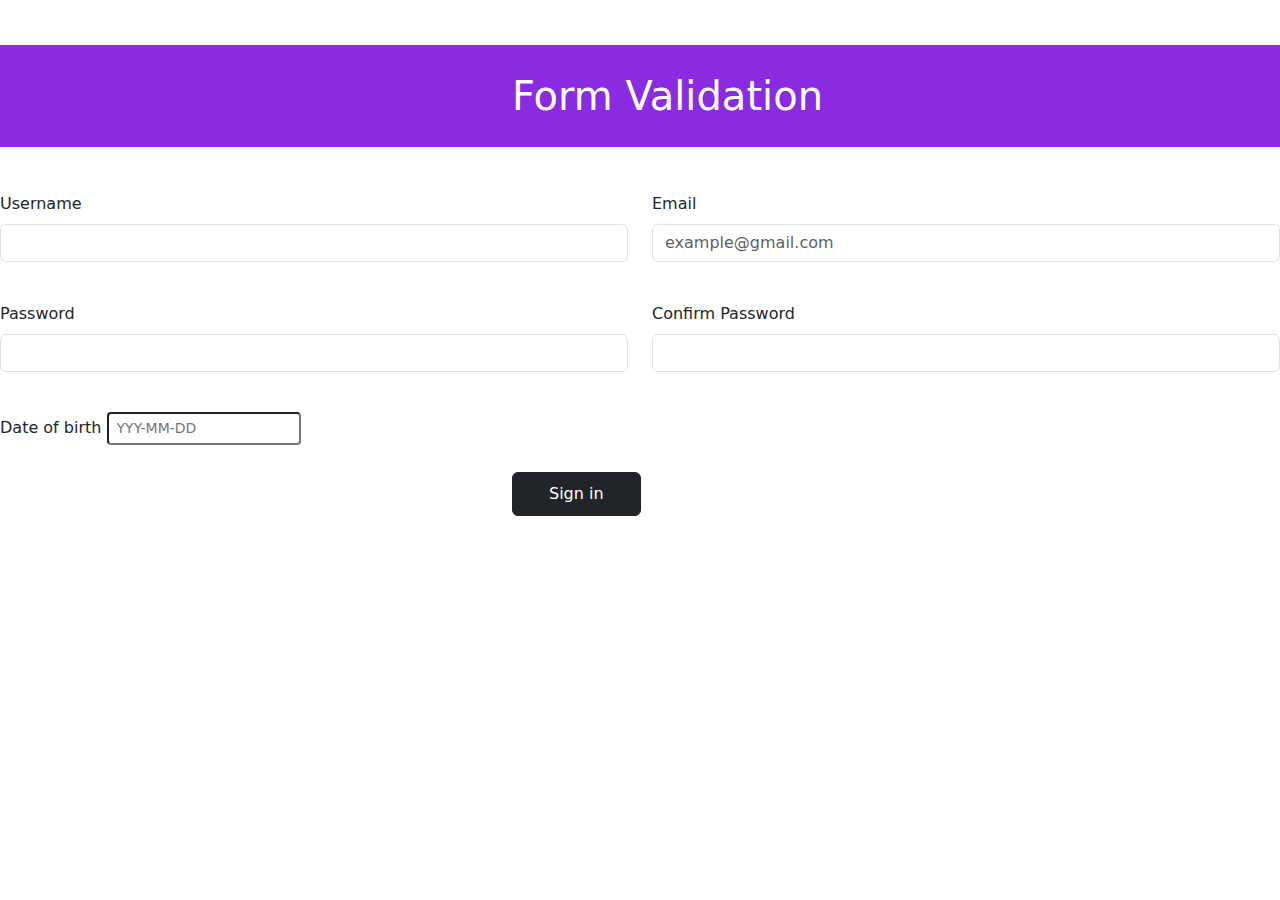
<file: Week6/index.html>
<!DOCTYPE html>
<html lang="en">
<head>
    <meta charset="UTF-8">
    <meta name="viewport" content="width= device-width, initial-scale=1.0">
    <link rel="stylesheet" href="https://cdnjs.cloudflare.com/ajax/libs/font-awesome/6.4.2/css/all.min.css" integrity="sha512-z3gLpd7yknf1YoNbCzqRKc4qyor8gaKU1qmn+CShxbuBusANI9QpRohGBreCFkKxLhei6S9CQXFEbbKuqLg0DA==" crossorigin="anonymous" referrerpolicy="no-referrer" />
    <link rel="stylesheet" href="https://cdn.jsdelivr.net/npm/bootstrap@5.3.1/dist/css/bootstrap.min.css">
    <link rel="stylesheet" href="style.css">
    <title>Form validation</title>
</head>
<body>
    
    <h1 style="margin:5vh 0vh 5vh 0vh; color:#fff;padding:3vh; padding-left:40%;width:100%;background: blueviolet;">Form Validation</h1>

    <form class="row g-4">
        <div class="col-md-6">
            <label for="inputUsername" class="form-label">Username</label>
            <input type="text" class="form-control" id="inputUsername" required>
            <p class="after"></p>
          </div>
        <div class="col-md-6">
          <label for="inputEmail4" class="form-label">Email</label>
          <input type="email" class="form-control col-4" id="inputEmail4" placeholder="example@gmail.com" required>
          <p class="after"></p>
        </div>
        <div class="col-md-6">
            <label for="inputPassword4" class="form-label">Password</label>
            <input type="password" class="form-control" id="inputPassword4" required>
            <p class="after"></p>
          </div>
        <div class="col-md-6">
          <label for="inputPasswordConfirm" class="form-label">Confirm Password</label>
          <input type="password" class="form-control" id="inputPasswordConfirm">
          <p class="after"></p>
        </div>
        <div class="col-12">
          <label for="inputDate" class="form-label">Date of birth</label>
          <input type="text" class="form-control-sm" id="inputDate" placeholder="YYY-MM-DD" required>
          <p class="after" id = 'dob-after'></p>
        </div>
      
        <div class="col-12">
          <button type="submit" class="btn btn-dark " id = "submitBtn" style = "padding:1vh 4vh 1vh 4vh; margin-left:40%">Sign in</button>
        </div>
      </form>

      
    <script src="https://cdn.jsdelivr.net/npm/@popperjs/core@2.11.8/dist/umd/popper.min.js" integrity="sha384-I7E8VVD/ismYTF4hNIPjVp/Zjvgyol6VFvRkX/vR+Vc4jQkC+hVqc2pM8ODewa9r" crossorigin="anonymous"></script>
    <script src="https://cdn.jsdelivr.net/npm/bootstrap@5.3.1/dist/js/bootstrap.min.js" integrity="sha384-Rx+T1VzGupg4BHQYs2gCW9It+akI2MM/mndMCy36UVfodzcJcF0GGLxZIzObiEfa" crossorigin="anonymous"></script>
    <script src="./script.js"></script>
  
</body>
</html>
</file>
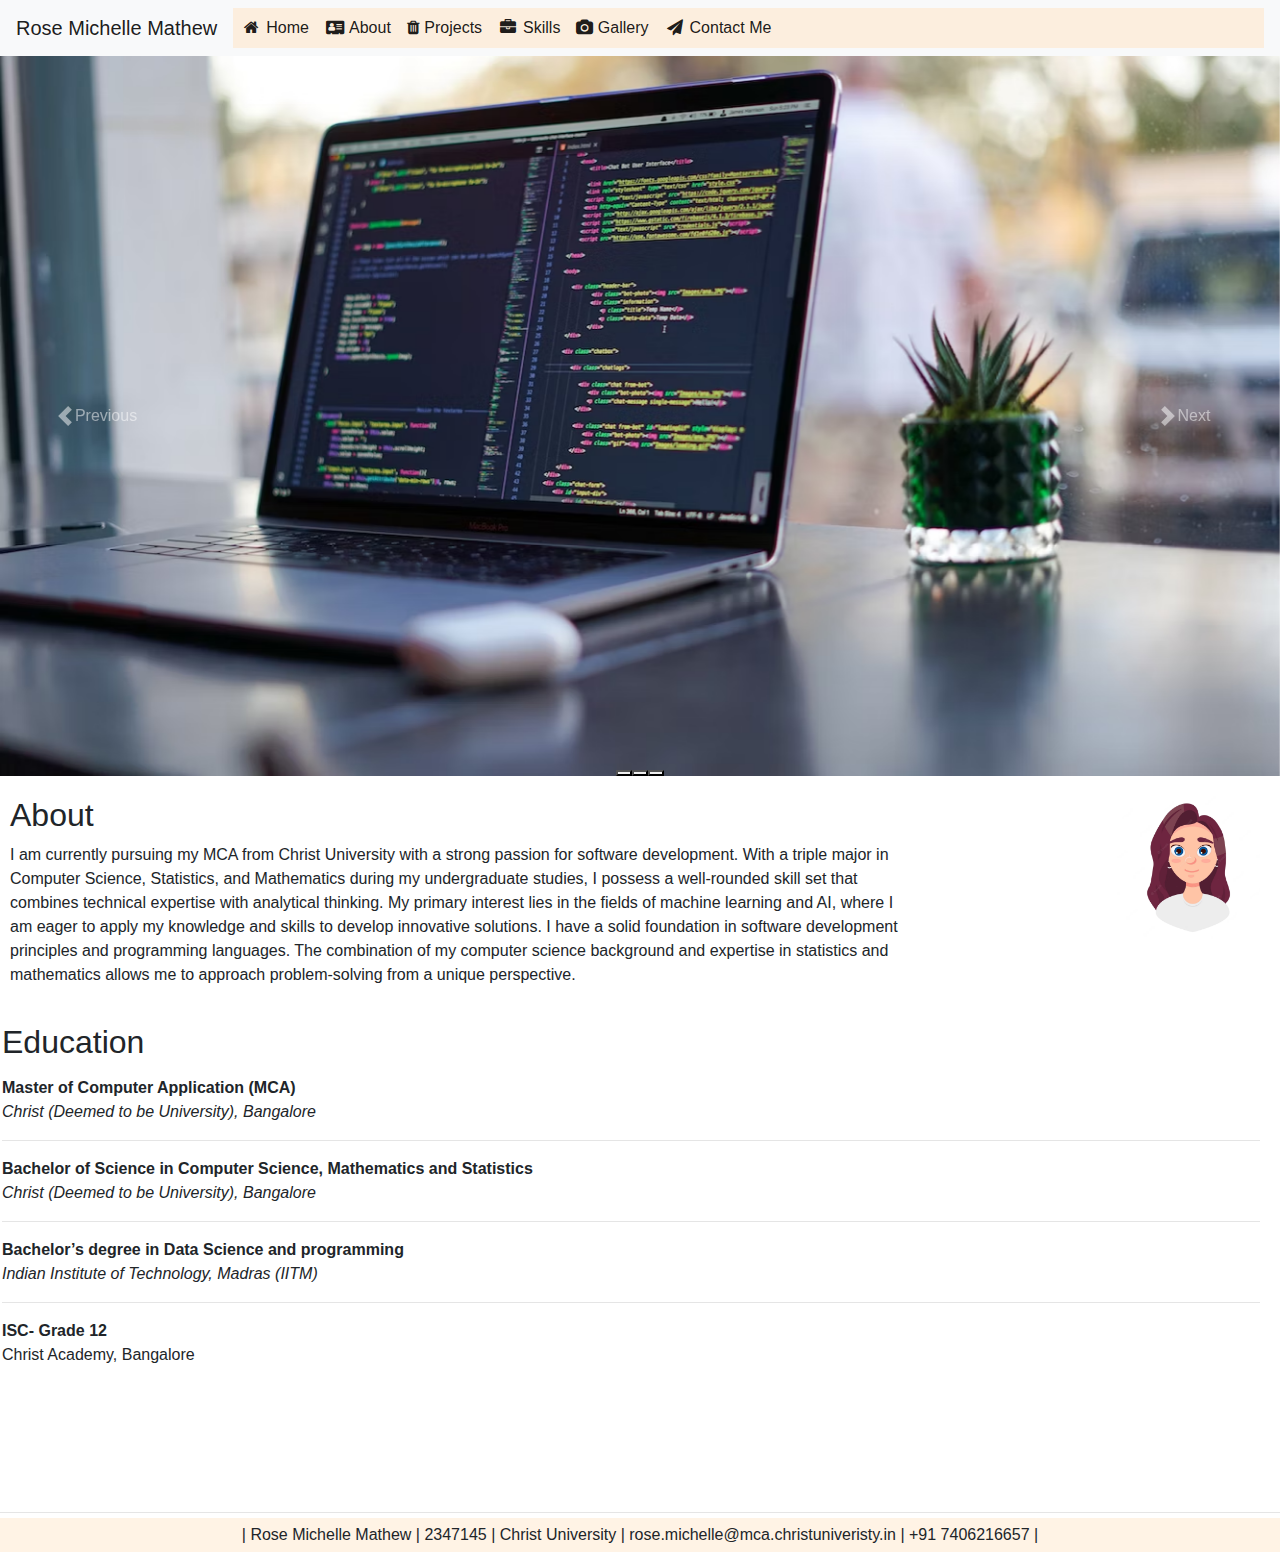
<file: Week2/home.html>
<!DOCTYPE html>
<html lang="en">
<head>
    <link rel="stylesheet" href="https://cdn.jsdelivr.net/npm/bootstrap@4.4.1/dist/css/bootstrap.min.css" integrity="sha384-Vkoo8x4CGsO3+Hhxv8T/Q5PaXtkKtu6ug5TOeNV6gBiFeWPGFN9MuhOf23Q9Ifjh" crossorigin="anonymous">
    <meta charset="UTF-8">
    <link rel="stylesheet" href="https://cdnjs.cloudflare.com/ajax/libs/font-awesome/4.7.0/css/font-awesome.min.css">

    <link rel = "stylesheet" href ="C:\Users\rosem\OneDrive\Desktop\Michelle\1MCA\WSD_MCA\Week2\newstyle.css"> 


    <meta name="viewport" content="width=device-width, initial-scale=1.0">
    <title> Portfolio</title>
</head>
<body>
    <script src="https://cdn.jsdelivr.net/npm/bootstrap@5.3.1/dist/js/bootstrap.bundle.min.js" integrity="sha384-HwwvtgBNo3bZJJLYd8oVXjrBZt8cqVSpeBNS5n7C8IVInixGAoxmnlMuBnhbgrkm" crossorigin="anonymous"></script>

    <nav class="navbar navbar-expand-lg navbar-light bg-light">
        <a class="navbar-brand" href="#"><i class="fa-thin fa-head-side"></i> Rose Michelle Mathew</a>
        <button class="navbar-toggler" type="button" data-toggle="collapse" data-target="#navbarNav" aria-controls="navbarNav" aria-expanded="false" aria-label="Toggle navigation">
          <span class="navbar-toggler-icon"></span>
        </button>
        <div class="collapse navbar-collapse" id="navbarNav" style="background-color:rgba(255, 228, 196, 0.533);">
          <ul class="navbar-nav">
            <li class="nav-item active">
              <a class="nav-link" href="home.html"> 
                <i class="fa fa-fw fa-home"></i>
                Home <span class="sr-only"></span></a>
            </li>
            <li class="nav-item active">
              <a class="nav-link" href="#About">
                <i class="fa fa-fw fa-solid fa-address-card"></i>
                About
              </a>
            </li>
            <li class="nav-item active">
              <a class="nav-link" href="C:\Users\rosem\OneDrive\Desktop\Michelle\1MCA\WSD_MCA\Week2\about.html">
                <i class="fa fa-trash"></i>         
                Projects</a>
            </li>
            <li class="nav-item active">
              <a class="nav-link" href="parallax.html">
                <i class=" fa fa-fw fa-solid fa-briefcase"></i>
                                Skills
              </a>
            </li>
            <li class="nav-item active">
              <a class="nav-link" href="C:\Users\rosem\OneDrive\Desktop\Michelle\1MCA\WSD_MCA\Week2\gallery.html">
                <i class="fa fa-camera"></i>         
                Gallery</a>
            </li>
            <li class="nav-item active">
              <a class="nav-link " href="contacts.html" >
                <i class="fa fa-fw fa-solid fa-paper-plane"></i>
                Contact Me </a>
            </li>
          </ul>
        </div>
      </nav>
    
    <div id="carouselExampleIndicators" class="carousel slide" style="width: 100% ; ">
        <div class="carousel-indicators" >
          <button type="button" data-bs-target="#carouselExampleIndicators" data-bs-slide-to="0" class="active" aria-current="true" aria-label="Slide 1"></button>
          <button type="button" data-bs-target="#carouselExampleIndicators" data-bs-slide-to="1" aria-label="Slide 2"></button>
          <button type="button" data-bs-target="#carouselExampleIndicators" data-bs-slide-to="2" aria-label="Slide 3"></button>
        </div>
        <div class="carousel-inner" >
          <div class="carousel-item active">
            <img src="img1.avif" class="d-block w-100" alt="...">
          </div>
          <div class="carousel-item">
            <img src="html1.jpg" class="d-block w-100" alt="...">
          </div>
          <div class="carousel-item">
            <img src="python.png" class="d-block w-100" alt="...">
          </div>
        </div>
        <button class="carousel-control-prev" type="button" data-bs-target="#carouselExampleIndicators" data-bs-slide="prev" style="background-color: rgba(245, 246, 247, 0); border-color: rgba(240, 248, 255, 0);">
          <span class="carousel-control-prev-icon" aria-hidden="true"></span>
          <span class="visually-hidden">Previous</span>
        </button>
        <button class="carousel-control-next" type="button" data-bs-target="#carouselExampleIndicators" data-bs-slide="next" style="background-color: rgba(245, 246, 247, 0); border-color: rgba(240, 248, 255, 0);" >
          <span class="carousel-control-next-icon" aria-hidden="true"></span>
          <span class="visually-hidden">Next</span>
        </button>
      </div>
    </div>

    <div style="height: 700px;">

      <div style="display: flex; background-color: rgba(255, 255, 255, 0.274);  margin-top: 20px; margin-left:10px; margin-right:20px;">

        <div id="About" style="flex:2.5; ">
            <h2 class="head">About</h2>
            <p class="About">I am currently pursuing my MCA from Christ University with a strong passion for software development.
                With a triple major in Computer Science, Statistics, and Mathematics during my undergraduate studies,
                I possess a well-rounded skill set that combines technical expertise with analytical thinking.
                My primary interest lies in the fields of machine learning and AI, where I am eager to apply my knowledge and
                skills to develop innovative solutions. I have a solid foundation in software development principles and programming languages.
                The combination of my computer science
                background and expertise in statistics and mathematics allows me to approach problem-solving from a unique perspective.</p>
        </div>
        
        <div style="flex: 1; text-align: right;">
            <img src="girl.avif" style="border-radius: 30%; max-width: 40%;">
        </div>
    </div>
    
      <div id ="Education"  style="margin-top: 20px; margin-left:2px; margin-right:20px;" >
        <h2 class="head">Education </h2>
        <p class = "text" style="margin-top: 15px;"> <b>Master of Computer Application (MCA) </b> <br>
            <i>Christ (Deemed to be University), Bangalore </i>
            <hr>
        <b>Bachelor of Science in Computer Science, Mathematics and Statistics</b><br>
            <i>Christ (Deemed to be University), Bangalore </i>
            <hr>
        <b>Bachelor’s degree in Data Science and programming</b> <br>
            <i>Indian Institute of Technology, Madras (IITM)</i>
            <hr>
        <b>ISC- Grade 12</b> <br>
            Christ Academy, Bangalore
            </p>
    </div>
    </div>
    

</body>
<hr style="margin-bottom: 5px;">
<footer style="padding: 5px; text-align: center ; background-color: rgba(255, 228, 196, 0.442);"> | Rose Michelle Mathew | 2347145 | Christ University | rose.michelle@mca.christuniveristy.in | +91 7406216657 |</footer>
</html>
</file>
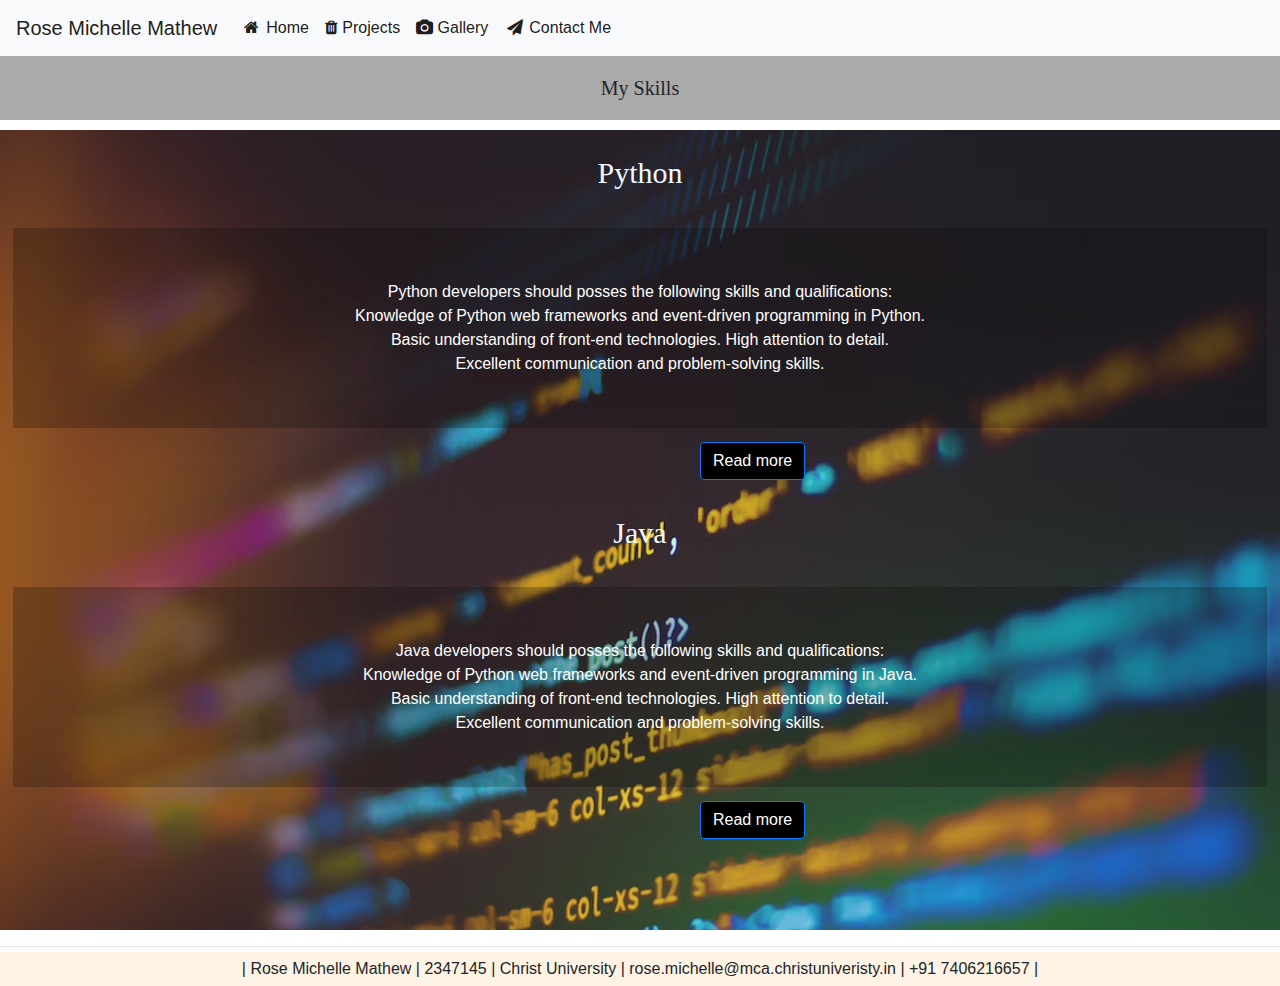
<file: Week2/parallax.html>
<!DOCTYPE html>
<html lang="en">
<head>
    <link rel="stylesheet" href="https://cdn.jsdelivr.net/npm/bootstrap@4.4.1/dist/css/bootstrap.min.css" integrity="sha384-Vkoo8x4CGsO3+Hhxv8T/Q5PaXtkKtu6ug5TOeNV6gBiFeWPGFN9MuhOf23Q9Ifjh" crossorigin="anonymous">
    <link rel="stylesheet" href="https://cdnjs.cloudflare.com/ajax/libs/font-awesome/4.7.0/css/font-awesome.min.css">

    <meta charset="UTF-8">
    <meta name="viewport" content="width=device-width, initial-scale=1.0">
    <title>Skills</title>
</head>
<body>

    <script src="https://cdn.jsdelivr.net/npm/bootstrap@5.3.1/dist/js/bootstrap.bundle.min.js" integrity="sha384-HwwvtgBNo3bZJJLYd8oVXjrBZt8cqVSpeBNS5n7C8IVInixGAoxmnlMuBnhbgrkm" crossorigin="anonymous"></script>

    <nav class="navbar navbar-expand-lg navbar-light bg-light">
        <a class="navbar-brand" href="#"><i class="fa-thin fa-head-side"></i> Rose Michelle Mathew</a>
        <button class="navbar-toggler" type="button" data-toggle="collapse" data-target="#navbarNav" aria-controls="navbarNav" aria-expanded="false" aria-label="Toggle navigation">
          <span class="navbar-toggler-icon"></span>
        </button>
        <div class="collapse navbar-collapse" id="navbarNav" style="background-color:rgba(255, 255, 255, 0.103);">
          <ul class="navbar-nav">
            <li class="nav-item active">
              <a class="nav-link" href="home.html"> 
                <i class="fa fa-fw fa-home"></i>
                Home <span class="sr-only"></span></a>
            </li>
            <li class="nav-item active">
         
            </li>
            <li class="nav-item active">
              <a class="nav-link" href="C:\Users\rosem\OneDrive\Desktop\Michelle\1MCA\WSD_MCA\Week2\about.html">
                <i class="fa fa-trash"></i>         
                Projects</a>
            </li>
            <li class="nav-item active">
                <a class="nav-link" href="C:\Users\rosem\OneDrive\Desktop\Michelle\1MCA\WSD_MCA\Week2\gallery.html">
                  <i class="fa fa-camera"></i>         
                  Gallery</a>
              </li>
            <li class="nav-item active">
              <a class="nav-link " href="contacts.html" >
                <i class="fa fa-fw fa-solid fa-paper-plane"></i>
                Contact Me </a>
            </li>
          </ul>
        </div>
      </nav>



    <h1 style="font-family: 'Times New Roman', Times, serif; font-size: 20px; padding: 20px; text-align: center; background-color: rgba(0, 0, 0, 0.333);" > My Skills </h1>
    <div class="skills" style="background-image: url(pybg1.avif); height: 800px; background-size: cover;"> 
    <!-- Button trigger modal -->
    <div class ="myh1" style="font-size: 30px; text-align: center; 
    font-family: 'Times New Roman', Times, serif; margin-top: 10px; padding: 20px;
    color: aliceblue;"> Python </div>
 

<div style="background-color: rgba(8, 8, 8, 0.241); 
      color:white; height: 200px; margin: 1%; text-align: center; 
      align-items: center; padding: 50px;
     display: flex; justify-content: center;">
    Python developers should posses the following skills and qualifications: 
    <br> Knowledge of Python web frameworks and event-driven programming in Python. 
    <br> Basic understanding of front-end technologies. High attention to detail. 
    <br> Excellent communication and problem-solving skills.
    </div>
    <div>

    <button type="button" class="btn btn-primary" data-bs-toggle="modal" 
    data-bs-target="#exampleModal" style=" margin-top: 1px; margin-left: 700px;
    background-color: black;">
        Read more 
      </button>
    </div>
  <!-- Modal -->
  <div class="modal fade" id="exampleModal" tabindex="-1" aria-labelledby="exampleModalLabel" aria-hidden="true">
    <div class="modal-dialog">
      <div class="modal-content">
        <div class="modal-header">
          <h1 class="modal-title fs-5" id="exampleModalLabel">Python Skills</h1>
          <button type="button" class="btn-close" data-bs-dismiss="modal" aria-label="Close"></button>
        </div>
        <div class="modal-body">
            I am well-versed in building dynamic web applications using popular Python 
            frameworks such as Flask and Django. Leveraging the power of these frameworks, 
            I have developed robust backends, RESTful APIs, 
            and interactive user interfaces that prioritize performance, security, and scalability.
        </div>
        <div class="modal-footer">
          <button type="button" class="btn btn-secondary" data-bs-dismiss="modal">Close</button>
        </div>
      </div>
    </div>
  </div>
  <div class ="myh1" style="font-size: 30px; text-align: center; 
    font-family: 'Times New Roman', Times, serif; margin-top: 10px; padding: 20px;
    color: aliceblue;"> Java </div>
<div style="background-color: rgba(8, 8, 8, 0.241); 
color:white; height: 200px; margin: 1%; text-align: center; 
align-items: center; padding: 50px;
display: flex; justify-content: center;">
Java developers should posses the following skills and qualifications: 
<br> Knowledge of Python web frameworks and event-driven programming in Java. 
<br> Basic understanding of front-end technologies. High attention to detail. 
<br> Excellent communication and problem-solving skills.
</div>
<div>

<button type="button" class="btn btn-primary" data-bs-toggle="modal" 
data-bs-target="#exampleModal" style=" margin-top: 1px; margin-left: 700px;
background-color: black;">
  Read more 
</button>
</div>
<!-- Modal -->
<div class="modal fade" id="exampleModal" tabindex="-1" aria-labelledby="exampleModalLabel" aria-hidden="true">
<div class="modal-dialog">
<div class="modal-content">
  <div class="modal-header">
    <h1 class="modal-title fs-5" id="exampleModalLabel">Java Skills</h1>
    <button type="button" class="btn-close" data-bs-dismiss="modal" aria-label="Close"></button>
  </div>
  <div class="modal-body">
      I am well-versed in building dynamic web applications using popular Python 
      frameworks such as Flask and Django. Leveraging the power of these frameworks, 
      I have developed robust backends, RESTful APIs, 
      and interactive user interfaces that prioritize performance, security, and scalability.
  </div>
  <div class="modal-footer">
    <button type="button" class="btn btn-secondary" data-bs-dismiss="modal">Close</button>
  </div>
</div>
</div>
</div>



</div>


</body>
<hr style="margin-bottom: 5px;">
<footer style="padding: 5px; text-align: center ; background-color: rgba(255, 228, 196, 0.442);"> | Rose Michelle Mathew | 2347145 | Christ University | rose.michelle@mca.christuniveristy.in | +91 7406216657 |</footer>
</html>
</file>
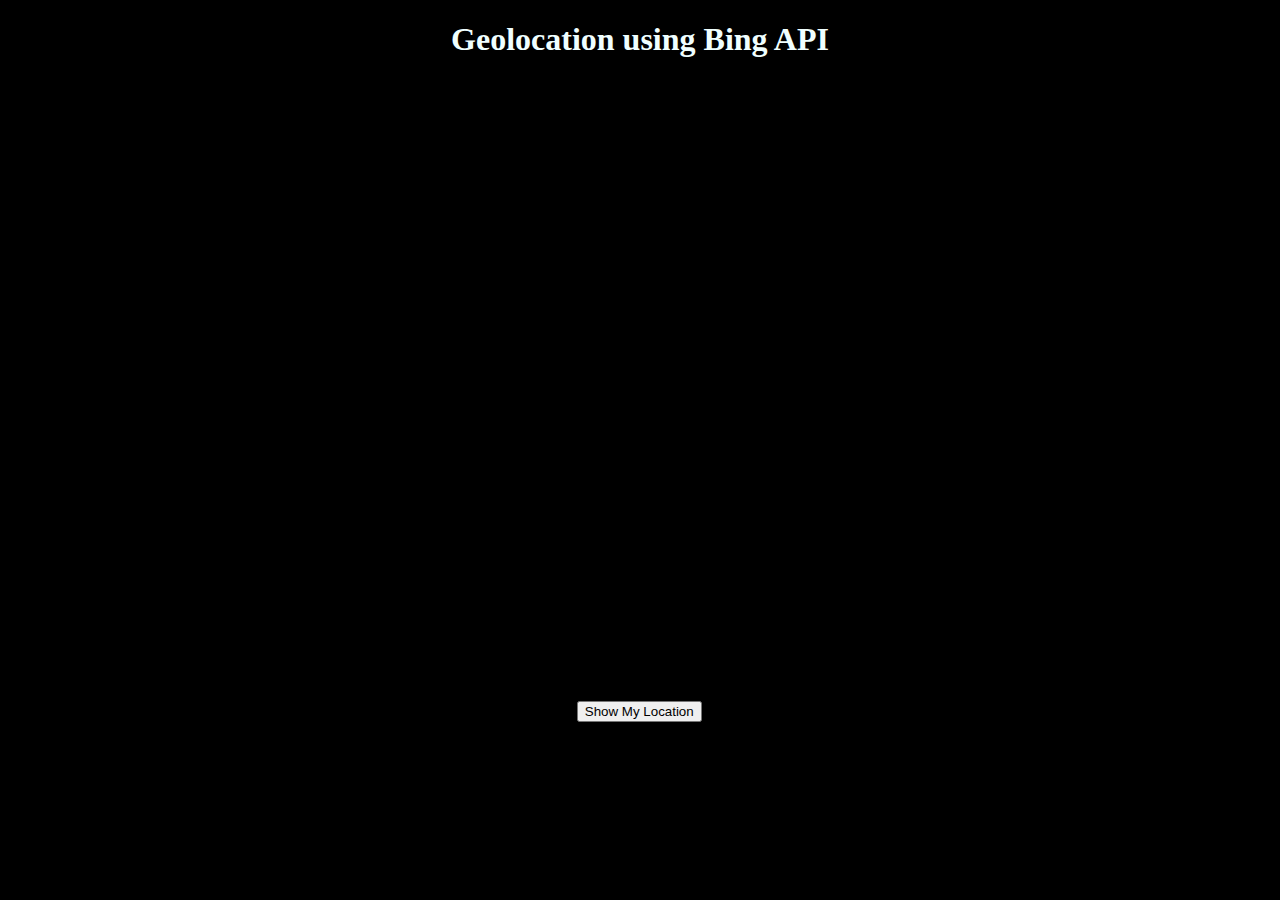
<file: Week3/location.html>
<!DOCTYPE html>
<html>
<head>
    <title></title>
    <meta charset="utf-8" />
</head>
<body style="background-color: black;">
    <div class="heading" style="text-align: center; color: azure;">
        <h1>Geolocation using Bing API</h1>
    </div>
    <!-- <div style="background-color: rgba(0, 0, 0, 0.219); height: 700px;"> -->
        <div id="myMap" style="width: 900px; height: 600px; margin-left: 21% ; margin-top: 30px;"></div>
    
    <button id="showLocationButton" style="display: flex; flex-basis: content; flex-wrap: wrap; margin-top: 1%; margin-left: 45%;">Show My Location</button>
</div>
    <script type='text/javascript'>
        var map; // Define map variable outside the GetMap function

        function GetMap() {
            map = new Microsoft.Maps.Map('#myMap', {
                credentials: 'Asgl5rh-ny_9_C-5p8JtJfvNuDym3j8ptCuIU0PQX3OPnAjiajJ6z7JWhQIGCSh_'
            });
        }

        // Function to show location on button click
        function ShowLocation() {
            navigator.geolocation.getCurrentPosition(function (position) {
                var loc = new Microsoft.Maps.Location(
                    position.coords.latitude,
                    position.coords.longitude);

                // Clear any previous pushpins
                map.entities.clear();

                // Add a pushpin at the user's location
                var pin = new Microsoft.Maps.Pushpin(loc);
                map.entities.push(pin);

                // Center the map on the user's location
                map.setView({ center: loc, zoom: 17 });
            });
        }

        // Attach the ShowLocation function to the button click event
        document.getElementById('showLocationButton').addEventListener('click', ShowLocation);
    </script>
    <script type='text/javascript' src='http://www.bing.com/api/maps/mapcontrol?callback=GetMap' async defer></script>
</body>
</html>
</file>
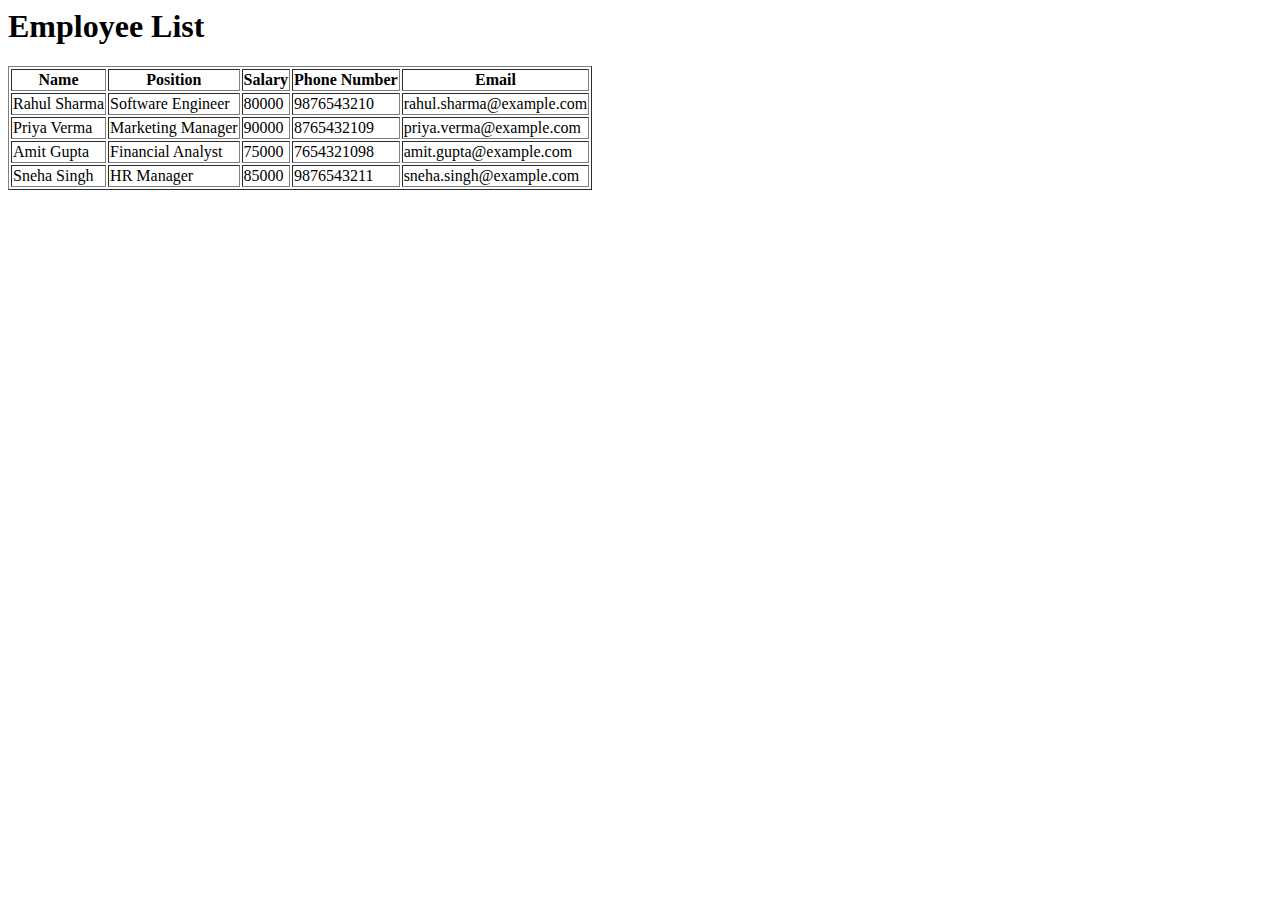
<file: week5/output.html>
<html>
  <head>
    <title>Employee List</title>
  </head>
  <body>
    <h1>Employee List</h1>
    <table border="1">
      <tr>
        <th>Name</th>
        <th>Position</th>
        <th>Salary</th>
        <th>Phone Number</th>
        <th>Email</th>
      </tr>
      <tr>
        <td>Rahul Sharma</td>
        <td>Software Engineer</td>
        <td>80000</td>
        <td>9876543210</td>
        <td>rahul.sharma@example.com</td>
      </tr>
      <tr>
        <td>Priya Verma</td>
        <td>Marketing Manager</td>
        <td>90000</td>
        <td>8765432109</td>
        <td>priya.verma@example.com</td>
      </tr>
      <tr>
        <td>Amit Gupta</td>
        <td>Financial Analyst</td>
        <td>75000</td>
        <td>7654321098</td>
        <td>amit.gupta@example.com</td>
      </tr>
      <tr>
        <td>Sneha Singh</td>
        <td>HR Manager</td>
        <td>85000</td>
        <td>9876543211</td>
        <td>sneha.singh@example.com</td>
      </tr>
    </table>
  </body>
</html>
</file>
<file: Week6/style.css>
.after
{
  width:100%;
  display: flex;
  flex-direction: row;
  justify-content: flex-end;
  color:rgb(58, 248, 0);
  font-size: 3vh;

}
.after i
{
  margin:2vh;
  border-radius: 50%;
  width: 4vh;
  height: 4vh;
}
.after-text-valid
{
  font-size: 2vh;
  margin-top:2vh;
  color: rgb(49, 216, 7);
}
.after-text-invalid
{
  font-size: 2vh;
  margin-top:2vh;
  color: #f00;
}
#dob-after
{
  position: absolute;
  right:82vw;
}
</file>
